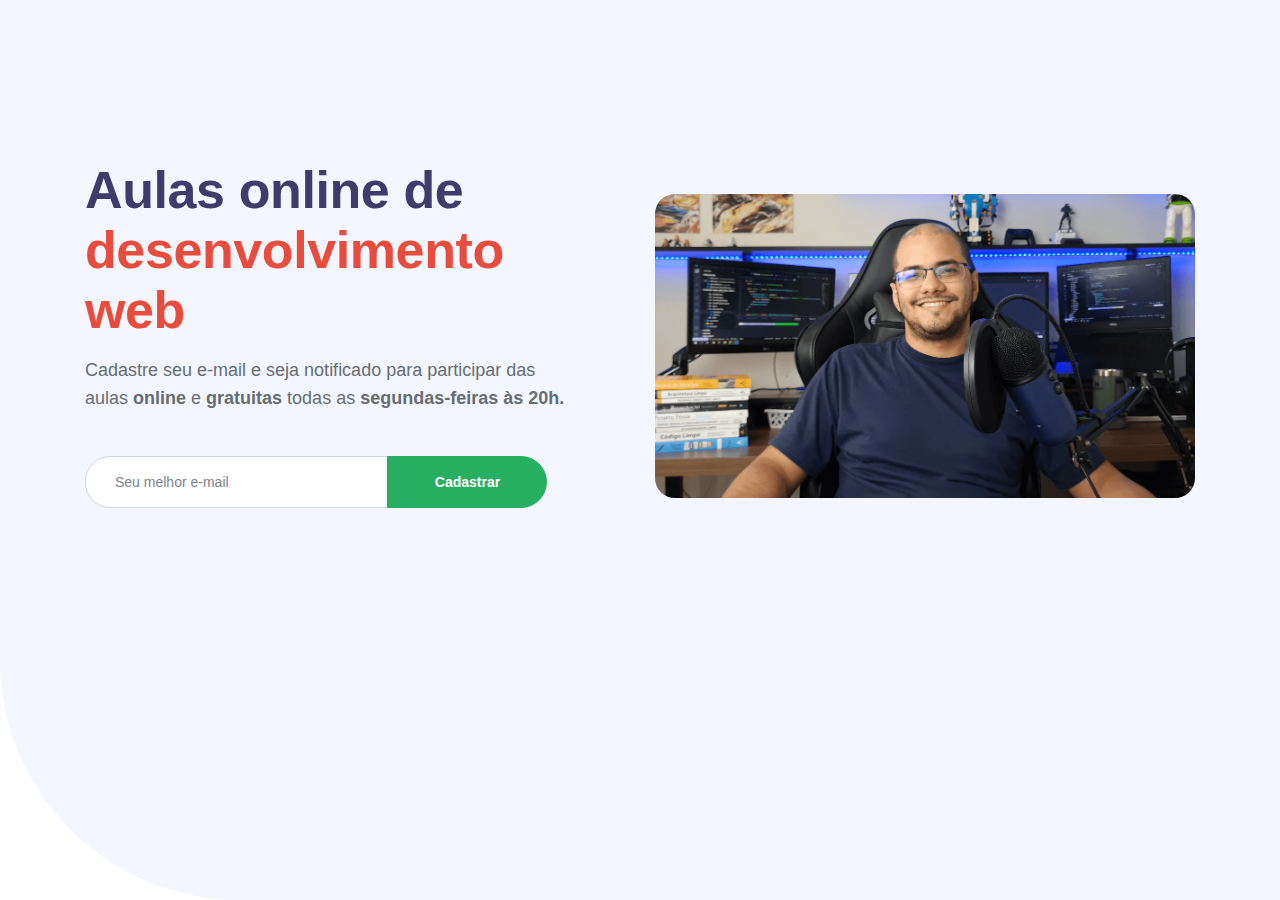
<file: index.html>
<!DOCTYPE html>
<html lang="pt-br">

<head>
    <meta http-equiv="Content-Type" content="text/html; charset=UTF-8">
    <meta name="viewport" content="width=device-width, initial-scale=1, shrink-to-fit=no">

    <!-- SEO Meta Tags -->
    <meta name="description"
        content="Typedev - Aprenda programação e desenvolvimento web. Aula toda segunda-feira às 20 horas.">
    <meta name="author" content="Rodrigo Lima">

    <!-- OG Meta Tags to improve the way the post looks when you share the page on Facebook, Twitter, LinkedIn -->
    <meta property="og:site_name" content="Typedev"> <!-- website name -->
    <meta property="og:site" content=""> <!-- website link -->
    <meta property="og:title" content="Typedev"> <!-- title shown in the actual shared post -->
    <meta property="og:description" content=""> <!-- description shown in the actual shared post -->
    <meta property="og:image" content=""> <!-- image link, make sure it's jpg -->
    <meta property="og:url" content=""> <!-- where do you want your post to link to -->
    <meta name="twitter:card" content="Typedev"> <!-- to have large image post format in Twitter -->

    <!-- Webpage Title -->
    <title>TypeDev</title>

    <!-- Styles -->
    <link href="/files/bootstrap.css" rel="stylesheet">
    <link href="/files/styles.css" rel="stylesheet">

    <!-- Favicon  -->
    <link rel="icon" href="/files/favicon.ico">

    <!-- Google Tag Manager -->
    <script>(function (w, d, s, l, i) {
            w[l] = w[l] || []; w[l].push({
                'gtm.start':
                    new Date().getTime(), event: 'gtm.js'
            }); var f = d.getElementsByTagName(s)[0],
                j = d.createElement(s), dl = l != 'dataLayer' ? '&l=' + l : ''; j.async = true; j.src =
                    'https://www.googletagmanager.com/gtm.js?id=' + i + dl; f.parentNode.insertBefore(j, f);
        })(window, document, 'script', 'dataLayer', 'GTM-P77T55B');</script>
    <!-- End Google Tag Manager -->
</head>

<body>
    <!-- Google Tag Manager (noscript) -->
    <noscript><iframe src="https://www.googletagmanager.com/ns.html?id=GTM-P77T55B" height="0" width="0"
            style="display:none;visibility:hidden"></iframe></noscript>
    <!-- End Google Tag Manager (noscript) -->
    <!-- Header -->
    <header id="header" class="header bg-gray">
        <div class="container">
            <div class="row align-items-center">
                <div class="col-xl-6">
                    <div class="text-container">
                        <h1 class="h1-large">Aulas online de <span class="red">desenvolvimento web</span></h1>
                        <p class="p-large">Cadastre seu e-mail e seja notificado para participar das aulas <b>online</b>
                            e <b>gratuitas</b> todas as <b>segundas-feiras às 20h.</b></p>

                        <!-- Sign Up Form -->
                        <form method="post" id="#signUpForm" action="https://marketing.type.dev.br/form/submit?formId=1"
                            enctype="multipart/form-data">
                            <div class="form-group">
                                <input type="email" class="form-control-input" id="semail" required="true"
                                    name="mauticform[email]">
                                <label class="label-control" for="semail">Seu melhor e-mail</label>
                            </div>
                            <input type="hidden" name="mauticform[formId]" id="mauticform_cadastroleads_id" value="1">
                            <input type="hidden" name="mauticform[return]" id="mauticform_cadastroleads_return"
                                value="">
                            <input type="hidden" name="mauticform[formName]" id="mauticform_cadastroleads_name"
                                value="cadastroleads">
                            <div class="form-group">
                                <button type="submit" class="form-control-submit-button">Cadastrar</button>
                            </div>
                        </form>
                        <!-- end of sign up form -->
                    </div> <!-- end of text-container -->
                </div> <!-- end of col -->
                <div class="col-xl-6">
                    <div>
                        <img src="/files/profile.png" alt="alternative">
                    </div> <!-- end of image-container -->
                </div> <!-- end of col -->
            </div> <!-- end of row -->
        </div> <!-- end of container -->
    </header> <!-- end of header -->
    <!-- end of header -->

    <!-- Scripts -->
    <script src="/files/jquery.min.js"></script> <!-- jQuery for Bootstrap's JavaScript plugins -->
    <script src="/files/scripts.js"></script> <!-- Custom scripts -->

</body>

</html>
</file>
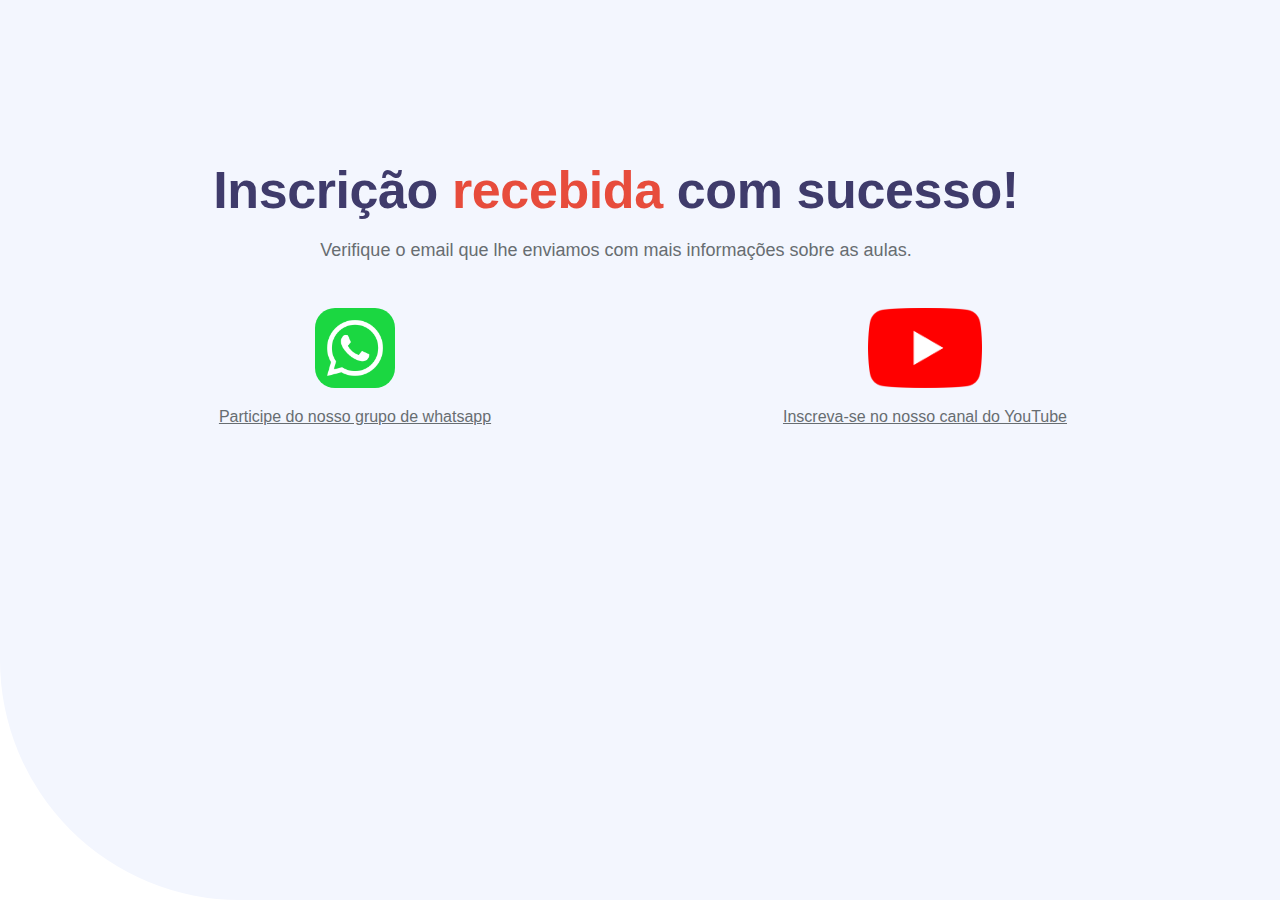
<file: confirmacao/index.html>
<!DOCTYPE html>
<html lang="pt-br">

<head>
    <meta http-equiv="Content-Type" content="text/html; charset=UTF-8">
    <meta name="viewport" content="width=device-width, initial-scale=1, shrink-to-fit=no">

    <!-- SEO Meta Tags -->
    <meta name="description"
        content="Typedev - Aprenda programação e desenvolvimento web. Aula toda segunda-feira às 20 horas.">
    <meta name="author" content="Rodrigo Lima">

    <!-- OG Meta Tags to improve the way the post looks when you share the page on Facebook, Twitter, LinkedIn -->
    <meta property="og:site_name" content="Typedev"> <!-- website name -->
    <meta property="og:site" content=""> <!-- website link -->
    <meta property="og:title" content="Typedev"> <!-- title shown in the actual shared post -->
    <meta property="og:description" content=""> <!-- description shown in the actual shared post -->
    <meta property="og:image" content=""> <!-- image link, make sure it's jpg -->
    <meta property="og:url" content=""> <!-- where do you want your post to link to -->
    <meta name="twitter:card" content="Typedev"> <!-- to have large image post format in Twitter -->

    <!-- Webpage Title -->
    <title>TypeDev</title>

    <!-- Styles -->
    <link href="/files/bootstrap.css" rel="stylesheet">
    <link href="/files/styles.css" rel="stylesheet">

    <!-- Favicon  -->
    <link rel="icon" href="/files/favicon.ico">

    <!-- Google Tag Manager -->
    <script>(function (w, d, s, l, i) {
            w[l] = w[l] || []; w[l].push({
                'gtm.start':
                    new Date().getTime(), event: 'gtm.js'
            }); var f = d.getElementsByTagName(s)[0],
                j = d.createElement(s), dl = l != 'dataLayer' ? '&l=' + l : ''; j.async = true; j.src =
                    'https://www.googletagmanager.com/gtm.js?id=' + i + dl; f.parentNode.insertBefore(j, f);
        })(window, document, 'script', 'dataLayer', 'GTM-P77T55B');</script>
    <!-- End Google Tag Manager -->
</head>

<body>
    <!-- Google Tag Manager (noscript) -->
    <noscript><iframe src="https://www.googletagmanager.com/ns.html?id=GTM-P77T55B" height="0" width="0"
            style="display:none;visibility:hidden"></iframe></noscript>
    <!-- End Google Tag Manager (noscript) -->
    <!-- Header -->
    <header id="header" class="header bg-gray">
        <div class="container">
            <div class="row align-items-center">
                <div class="col-xl-12">
                    <div class="text-container">
                        <h1 class="h1-large text-center">Inscrição <span class="red">recebida</span> com sucesso!</h1>
                        <p class="p-large text-center">Verifique o email que lhe enviamos com mais informações sobre as
                            aulas.</p>
                        <!-- end of sign up form -->
                    </div> <!-- end of text-container -->
                </div> <!-- end of col -->
                <div class="col-xl-6 text-center">
                    <a href="/whatsapp" target="_blank">
                        <div>
                            <img style="height: 80px" src="/files/whatsapp.png" alt="alternative">
                            <p class="mt-3">Participe do nosso grupo de whatsapp</p>
                        </div> <!-- end of image-container -->
                    </a>
                </div> <!-- end of col -->
                <div class="col-xl-6 text-center">
                    <a href="https://www.youtube.com/channel/UCw0JO7n5zRHz-UgYu40UBaQ" target="_blank">
                    <div>
                        <img style="height: 80px" src="/files/youtube.png" alt="alternative">
                        <p class="mt-3">Inscreva-se no nosso canal do YouTube</p>
                    </div> <!-- end of image-container -->
                    </a>
                </div> <!-- end of col -->
            </div> <!-- end of row -->
        </div> <!-- end of container -->
    </header> <!-- end of header -->
    <!-- end of header -->

    <!-- Scripts -->
    <script src="/files/jquery.min.js"></script> <!-- jQuery for Bootstrap's JavaScript plugins -->
    <script src="/files/scripts.js"></script> <!-- Custom scripts -->

</body>

</html>
</file>
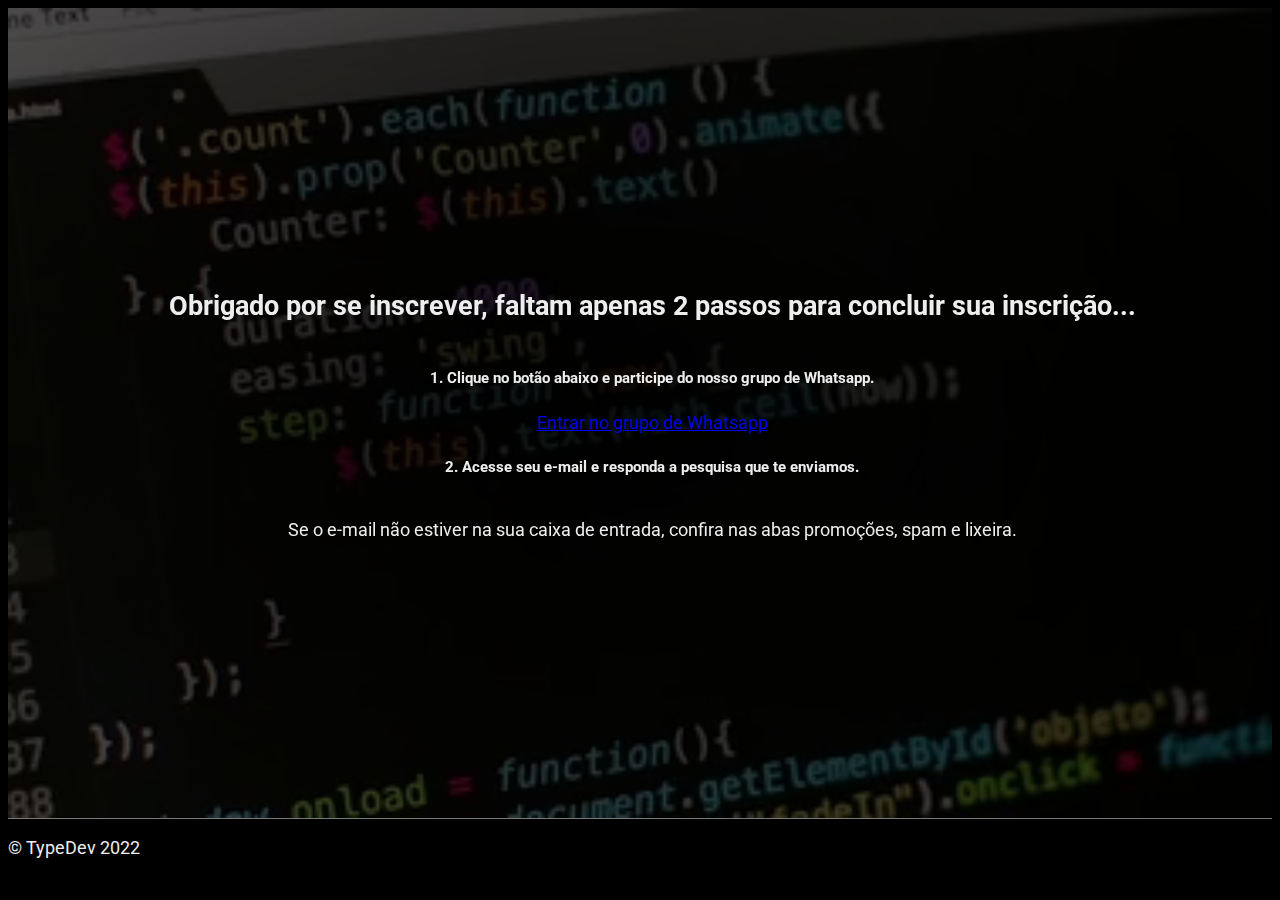
<file: evento-obrigado/index.html>
<!doctype html>
<html lang="en">
  <head>
    <meta charset="utf-8">
    <meta name="viewport" content="width=device-width, initial-scale=1">
    <title>Obrigado | Aula 01 de Dezembro às 20h</title>
    <meta name="author" content="Rodrigo Lima">
    <link rel="icon" href="/files/favicon.ico">
    <link rel="preconnect" href="https://fonts.googleapis.com">
    <link rel="preconnect" href="https://fonts.gstatic.com" crossorigin>
    <link href="https://fonts.googleapis.com/css2?family=Roboto:wght@100;300;400;500;700;900&display=swap" rel="stylesheet">
    <link href="https://cdn.jsdelivr.net/npm/bootstrap@5.2.2/dist/css/bootstrap.min.css" rel="stylesheet" integrity="sha384-Zenh87qX5JnK2Jl0vWa8Ck2rdkQ2Bzep5IDxbcnCeuOxjzrPF/et3URy9Bv1WTRi" crossorigin="anonymous">
    <link rel="stylesheet" href="/evento/style.css">
        <!-- Google Tag Manager -->
        <script>(function (w, d, s, l, i) {
              w[l] = w[l] || []; w[l].push({
                  'gtm.start':
                      new Date().getTime(), event: 'gtm.js'
              }); var f = d.getElementsByTagName(s)[0],
                  j = d.createElement(s), dl = l != 'dataLayer' ? '&l=' + l : ''; j.async = true; j.src =
                      'https://www.googletagmanager.com/gtm.js?id=' + i + dl; f.parentNode.insertBefore(j, f);
          })(window, document, 'script', 'dataLayer', 'GTM-P77T55B');</script>
        <!-- End Google Tag Manager -->
  </head>
  <body>
    <div>
      <div class="header">
        <div class="header-bg">
          <video autoplay muted loop class="header-video">
            <source src="/files/videobg.mp4" type="video/mp4">
          </video>
          <div class="header-overlay"></div>
        </div>
        <div class="header-content">
          <h2 class="text-center">Obrigado por se inscrever, faltam apenas 2 passos para concluir sua inscrição...</h2>
          <h5 class="mt-3">1. Clique no botão abaixo e participe do nosso grupo de Whatsapp.</h5>
          <a class="btn btn-success mt-2" target="_blank" href="https://r2zxylqmg6gpqc4d3hiz7rpnbu0mkhnv.lambda-url.us-east-1.on.aws/">Entrar no grupo de Whatsapp</a>
          <h5 class="mt-3 mt-5">2. Acesse seu e-mail e responda a pesquisa que te enviamos.</h5>
          <p>Se o e-mail não estiver na sua caixa de entrada, confira nas abas promoções, spam e lixeira.</p>
        </div>
      </div>
    </div>
    <footer class="py-3">
      <p class="text-center">© TypeDev 2022</p>
    </footer>
    <script src="https://cdn.jsdelivr.net/npm/bootstrap@5.2.2/dist/js/bootstrap.bundle.min.js" integrity="sha384-OERcA2EqjJCMA+/3y+gxIOqMEjwtxJY7qPCqsdltbNJuaOe923+mo//f6V8Qbsw3" crossorigin="anonymous"></script>
  </body>
</html>
</file>
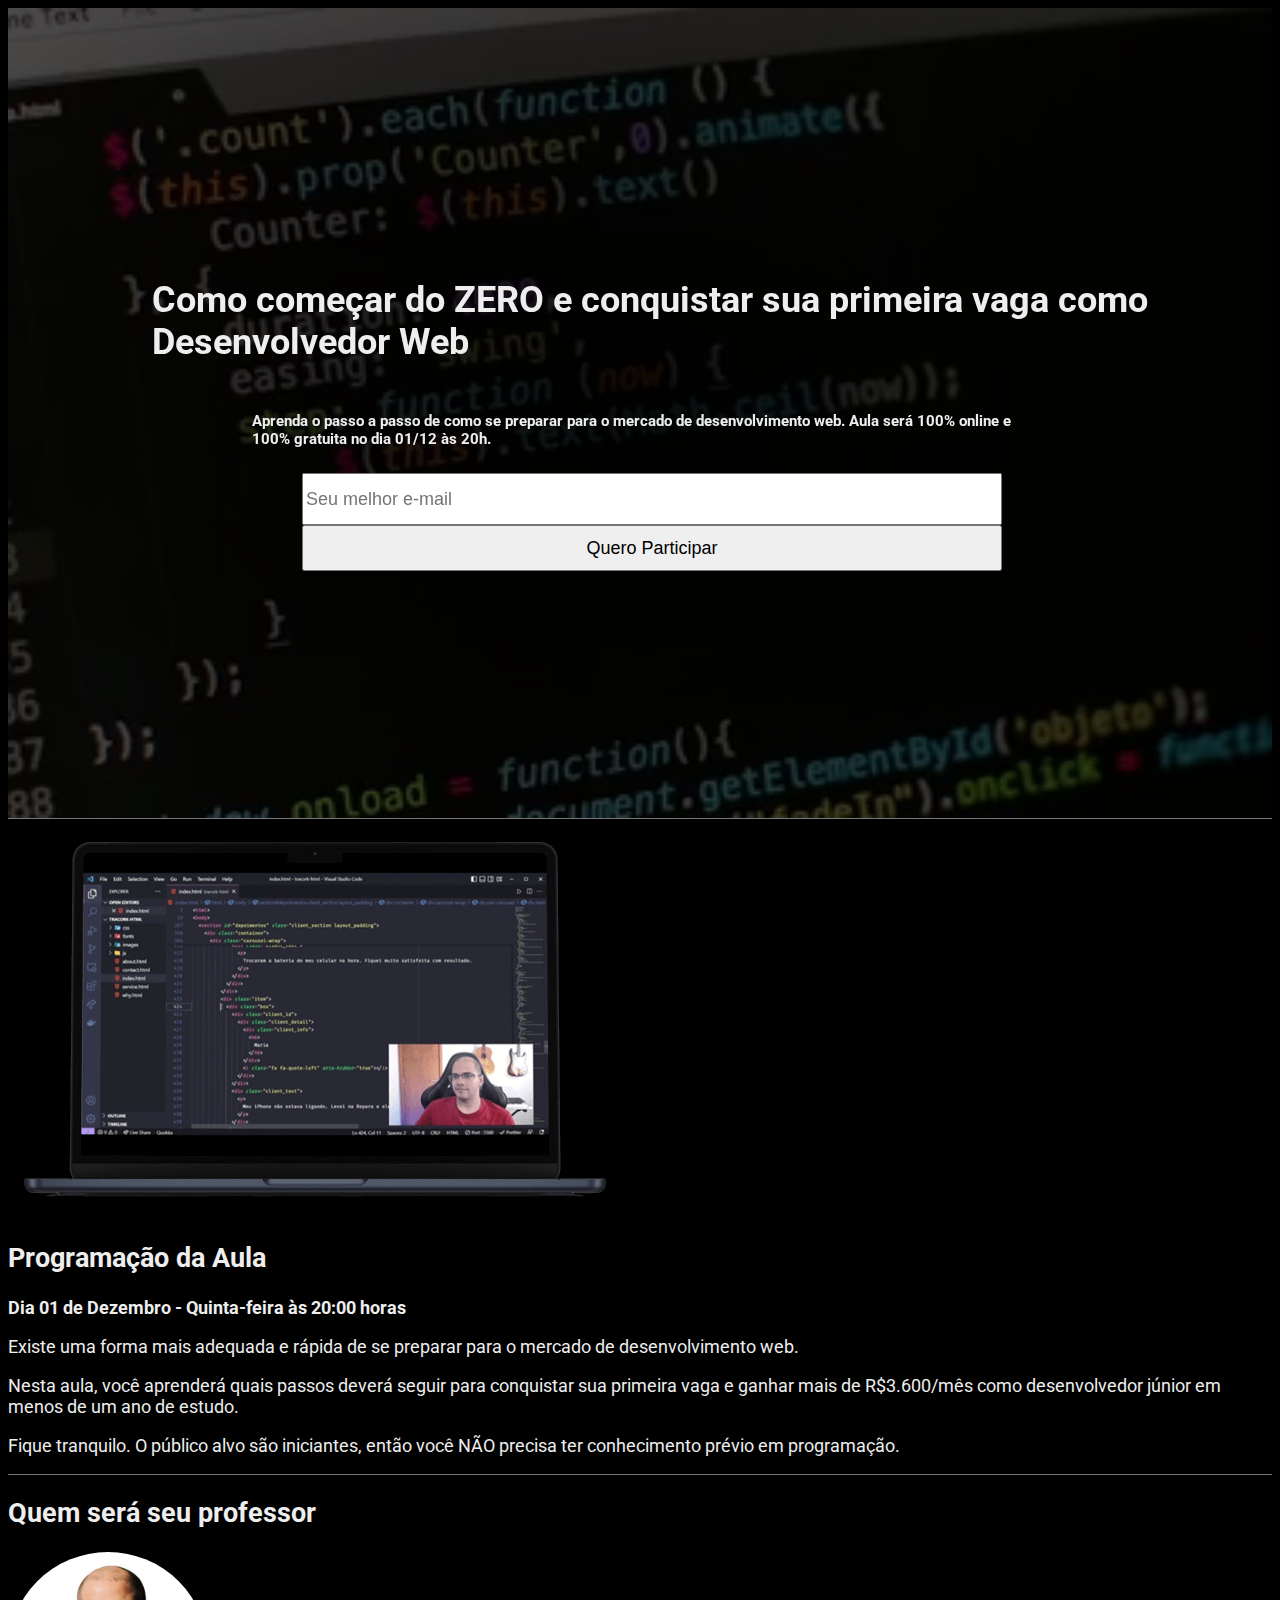
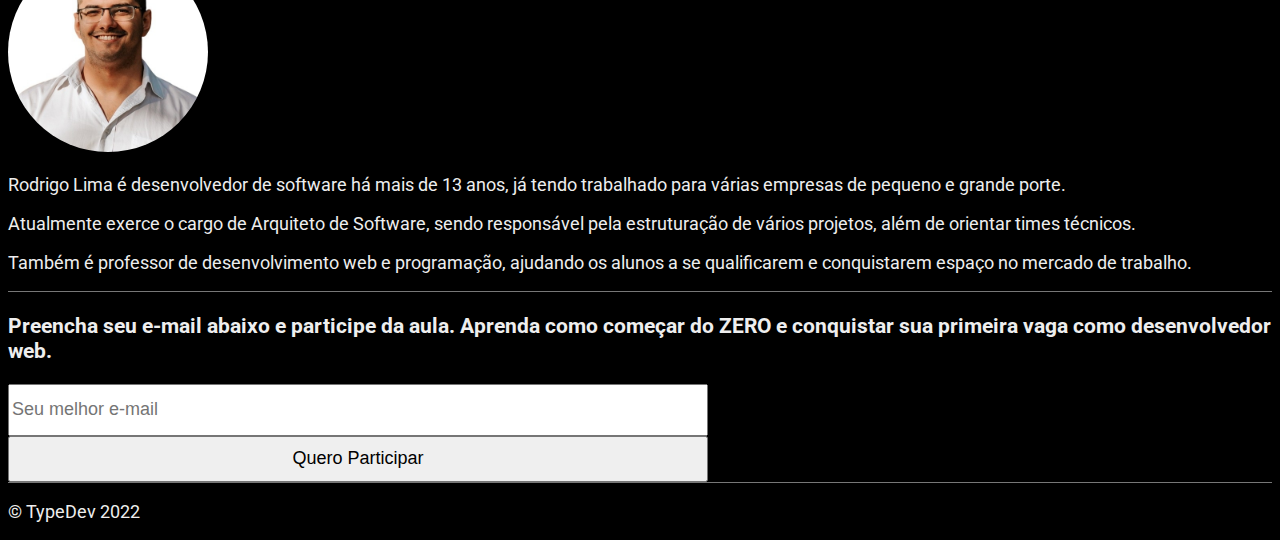
<file: evento/index.html>
<!doctype html>
<html lang="en">
  <head>
    <meta charset="utf-8">
    <meta name="viewport" content="width=device-width, initial-scale=1">
    <title>Inscrição | Aula 01 de Dezembro às 20h</title>
    <meta name="description"
      content="Como começar do ZERO e conquistar sua primeira vaga como Desenvolvedor Web. Aula 100% online e 100% gratuita no dia 01/12 às 20h.">
    <meta name="author" content="Rodrigo Lima">
    <meta property="og:site_name" content="Como começar do ZERO e conquistar sua primeira vaga como Desenvolvedor Web"> <!-- website name -->
    <meta property="og:title" content="Como começar do ZERO e conquistar sua primeira vaga como Desenvolvedor Web"> <!-- title shown in the actual shared post -->
    <meta property="og:image" content=""> <!-- image link, make sure it's jpg -->
    <meta property="og:url" content=""> <!-- where do you want your post to link to -->
    <meta name="twitter:card" content="Como começar do ZERO e conquistar sua primeira vaga como Desenvolvedor Web"> <!-- to have large image post format in Twitter -->
    <link rel="icon" href="/files/favicon.ico">
    <link rel="preconnect" href="https://fonts.googleapis.com">
    <link rel="preconnect" href="https://fonts.gstatic.com" crossorigin>
    <link href="https://fonts.googleapis.com/css2?family=Roboto:wght@100;300;400;500;700;900&display=swap" rel="stylesheet">
    <link href="https://cdn.jsdelivr.net/npm/bootstrap@5.2.2/dist/css/bootstrap.min.css" rel="stylesheet" integrity="sha384-Zenh87qX5JnK2Jl0vWa8Ck2rdkQ2Bzep5IDxbcnCeuOxjzrPF/et3URy9Bv1WTRi" crossorigin="anonymous">
    <link rel="stylesheet" href="style.css">

    <!-- Google Tag Manager -->
    <script>(function (w, d, s, l, i) {
          w[l] = w[l] || []; w[l].push({
              'gtm.start':
                  new Date().getTime(), event: 'gtm.js'
          }); var f = d.getElementsByTagName(s)[0],
              j = d.createElement(s), dl = l != 'dataLayer' ? '&l=' + l : ''; j.async = true; j.src =
                  'https://www.googletagmanager.com/gtm.js?id=' + i + dl; f.parentNode.insertBefore(j, f);
      })(window, document, 'script', 'dataLayer', 'GTM-P77T55B');</script>
    <!-- End Google Tag Manager -->
  </head>
  <body>
    <div>
      <div class="header">
        <div class="header-bg">
          <video autoplay muted loop class="header-video">
            <source src="/files/videobg.mp4" type="video/mp4">
          </video>
          <div class="header-overlay"></div>
        </div>
        <div class="header-content">
          <h1 class="text-center fs-1">Como começar do ZERO e conquistar sua primeira vaga como Desenvolvedor Web</h1>
          <h5 class="text-center mt-3">Aprenda o passo a passo de como se preparar para o mercado de desenvolvimento web. Aula será 100% online e 100% gratuita no dia 01/12 às 20h.</h5>
          <form method="post" action="https://marketing.type.dev.br/form/submit?formId=2" class="sub-form mt-4">
            <input name="mauticform[email]" type="text" placeholder="Seu melhor e-mail" class="form-control" required>
            <input type="hidden" name="mauticform[formId]" id="mauticform_ls1_id" value="2">
            <input type="hidden" name="mauticform[return]" id="mauticform_ls1_return" value="">
            <input type="hidden" name="mauticform[formName]" id="mauticform_ls1_name" value="ls1">
            <button class="btn btn-success mt-3" type="submit">Quero Participar</button>
          </form>
        </div>
      </div>
      <div class="programacao py-5">
        <div class="container">
          <div class="row">
            <div class="col-lg-6">
              <img class="mt-4" src="/files/notebook.png" alt="Notebook">
            </div>
            <div class="col-lg-6">
              <h2 class="mt-5">Programação da Aula</h2>
              <p><b>Dia 01 de Dezembro - Quinta-feira às 20:00 horas</b></p>
              <p>Existe uma forma mais adequada e rápida de se preparar para o mercado de desenvolvimento web.</p>  
              <p>Nesta aula, você aprenderá quais passos deverá seguir para conquistar sua primeira vaga e ganhar mais de R$3.600/mês como desenvolvedor júnior em menos de um ano de estudo.</p>
              <p>Fique tranquilo. O público alvo são iniciantes, então você NÃO precisa ter conhecimento prévio em programação.</p>
            </div>
          </div>
        </div>
      </div>
      <div class="sobre py-5">
        <div class="container">
          <h2>Quem será seu professor</h2>
          <div class="row">
            <div class="col-lg-1"></div>
            <div class="col-lg-3 text-center mt-5">
              <img src="/files/rodrigo-lima-white.jpg" alt="Rodrigo rodrigo-lima">
            </div>
            <div class="col-lg-6 mt-5">
              <p>Rodrigo Lima é desenvolvedor de software há mais de 13 anos, já tendo trabalhado para várias empresas de pequeno e grande porte.</p>
              <p>Atualmente exerce o cargo de Arquiteto de Software, sendo responsável pela estruturação de vários projetos, além de orientar times técnicos.</p>
              <p>Também é professor de desenvolvimento web e programação, ajudando os alunos a se qualificarem e conquistarem espaço no mercado de trabalho.</p>
            </div>
          </div>
        </div>
      </div>
      <div class="formulario py-5">
        <div class="container d-flex flex-column align-items-center justify-content-center">
          <h3 class="text-center">Preencha seu e-mail abaixo e participe da aula. Aprenda como começar do ZERO e conquistar sua primeira vaga como desenvolvedor web.</h3>
          <form method="post" action="https://marketing.type.dev.br/form/submit?formId=2" class="sub-form mt-3">
            <input name="mauticform[email]" type="text" placeholder="Seu melhor e-mail" class="form-control" required>
            <input type="hidden" name="mauticform[formId]" id="mauticform_ls1_id" value="2">
            <input type="hidden" name="mauticform[return]" id="mauticform_ls1_return" value="">
            <input type="hidden" name="mauticform[formName]" id="mauticform_ls1_name" value="ls1">
            <button class="btn btn-success mt-2" type="submit">Quero Participar</button>
          </form>
        </div>
      </div>
    </div>
    <footer class="py-3">
      <p class="text-center">© TypeDev 2022</p>
    </footer>
    <script src="https://cdn.jsdelivr.net/npm/bootstrap@5.2.2/dist/js/bootstrap.bundle.min.js" integrity="sha384-OERcA2EqjJCMA+/3y+gxIOqMEjwtxJY7qPCqsdltbNJuaOe923+mo//f6V8Qbsw3" crossorigin="anonymous"></script>
  </body>
</html>
</file>
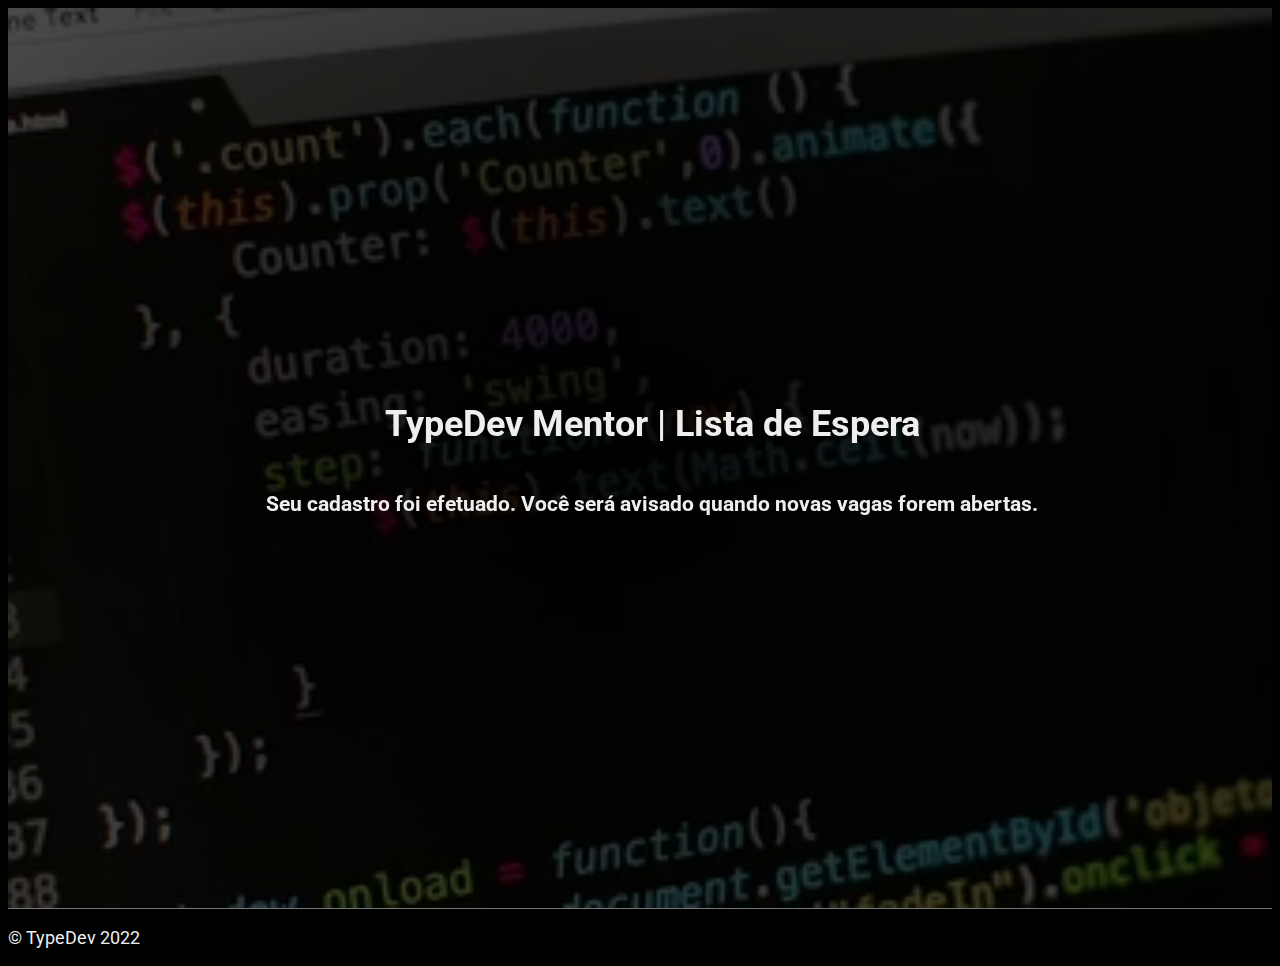
<file: lista-de-espera-confirmacao/index.html>
<!doctype html>
<html lang="en">

<head>
  <meta charset="utf-8">
  <meta name="viewport" content="width=device-width, initial-scale=1">
  <title>Matrículas Abertas | Aula 01 de Dezembro às 20h</title>
  <meta name="description"
    content="Como começar do ZERO e conquistar sua primeira vaga como Desenvolvedor Web. Aula 100% online e 100% gratuita no dia 01/12 às 20h.">
  <meta name="author" content="Rodrigo Lima">
  <meta property="og:site_name" content="Como começar do ZERO e conquistar sua primeira vaga como Desenvolvedor Web">
  <!-- website name -->
  <meta property="og:title" content="Como começar do ZERO e conquistar sua primeira vaga como Desenvolvedor Web">
  <!-- title shown in the actual shared post -->
  <meta property="og:image" content=""> <!-- image link, make sure it's jpg -->
  <meta property="og:url" content=""> <!-- where do you want your post to link to -->
  <meta name="twitter:card" content="Como começar do ZERO e conquistar sua primeira vaga como Desenvolvedor Web">
  <!-- to have large image post format in Twitter -->
  <link rel="icon" href="/files/favicon.ico">
  <link rel="preconnect" href="https://fonts.googleapis.com">
  <link rel="preconnect" href="https://fonts.gstatic.com" crossorigin>
  <link href="https://fonts.googleapis.com/css2?family=Roboto:wght@100;300;400;500;700;900&display=swap"
    rel="stylesheet">
  <link href="https://cdn.jsdelivr.net/npm/bootstrap@5.2.2/dist/css/bootstrap.min.css" rel="stylesheet"
    integrity="sha384-Zenh87qX5JnK2Jl0vWa8Ck2rdkQ2Bzep5IDxbcnCeuOxjzrPF/et3URy9Bv1WTRi" crossorigin="anonymous">
  <link rel="stylesheet" href="style.css">

  <!-- Google Tag Manager -->
  <script>(function (w, d, s, l, i) {
      w[l] = w[l] || []; w[l].push({
        'gtm.start':
          new Date().getTime(), event: 'gtm.js'
      }); var f = d.getElementsByTagName(s)[0],
        j = d.createElement(s), dl = l != 'dataLayer' ? '&l=' + l : ''; j.async = true; j.src =
          'https://www.googletagmanager.com/gtm.js?id=' + i + dl; f.parentNode.insertBefore(j, f);
    })(window, document, 'script', 'dataLayer', 'GTM-P77T55B');</script>
  <!-- End Google Tag Manager -->
</head>

<body>
  <div>
    <div class="header">
      <div class="header-bg">
        <video autoplay muted loop class="header-video">
          <source src="/files/videobg.mp4" type="video/mp4">
        </video>
        <div class="header-overlay"></div>
      </div>
      <div class="header-content">
        <h1 class="text-center fs-1">TypeDev Mentor | Lista de Espera</h1>
        <h3 class="mt-5">Seu cadastro foi efetuado. Você será avisado quando novas vagas forem abertas.</h3>
      </div>
    </div>
  </div>
  <footer class="py-3">
    <p class="text-center">© TypeDev 2022</p>
  </footer>
  <script src="https://cdn.jsdelivr.net/npm/bootstrap@5.2.2/dist/js/bootstrap.bundle.min.js"
    integrity="sha384-OERcA2EqjJCMA+/3y+gxIOqMEjwtxJY7qPCqsdltbNJuaOe923+mo//f6V8Qbsw3"
    crossorigin="anonymous"></script>
</body>

</html>
</file>
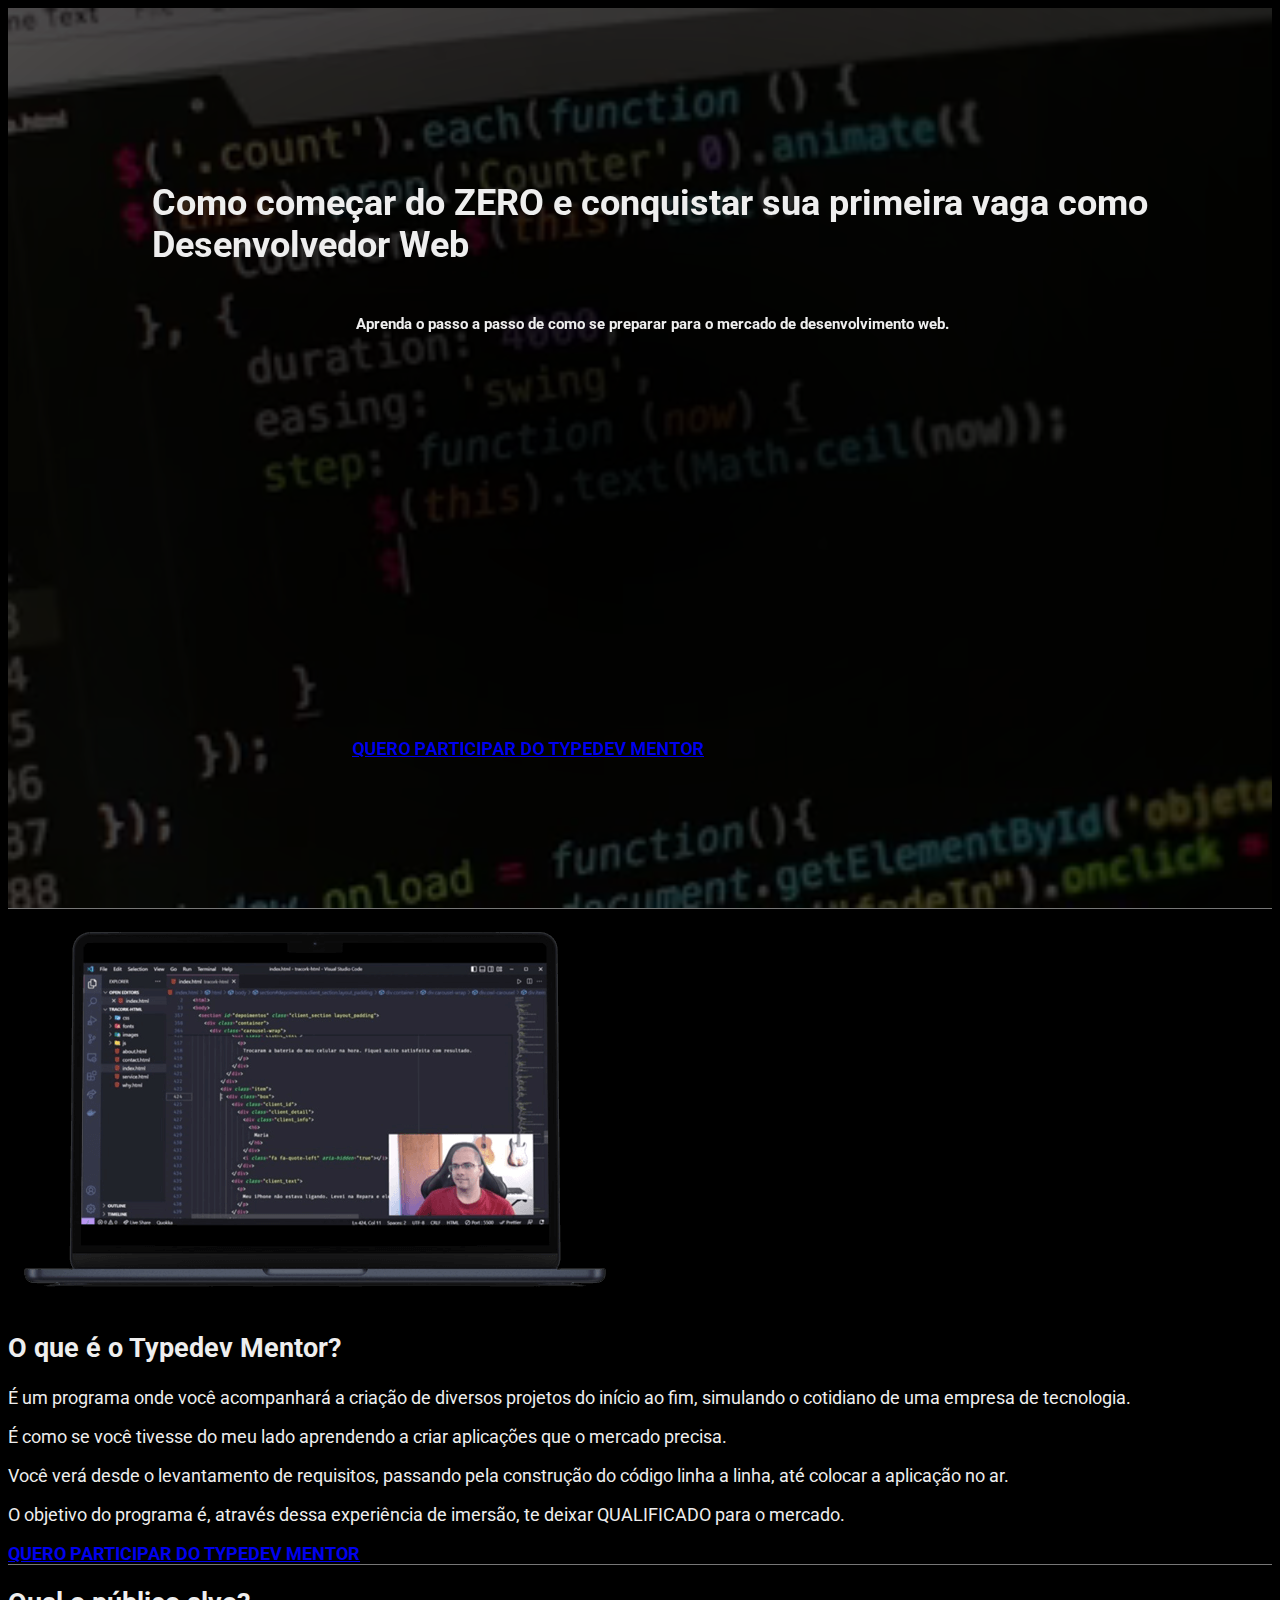
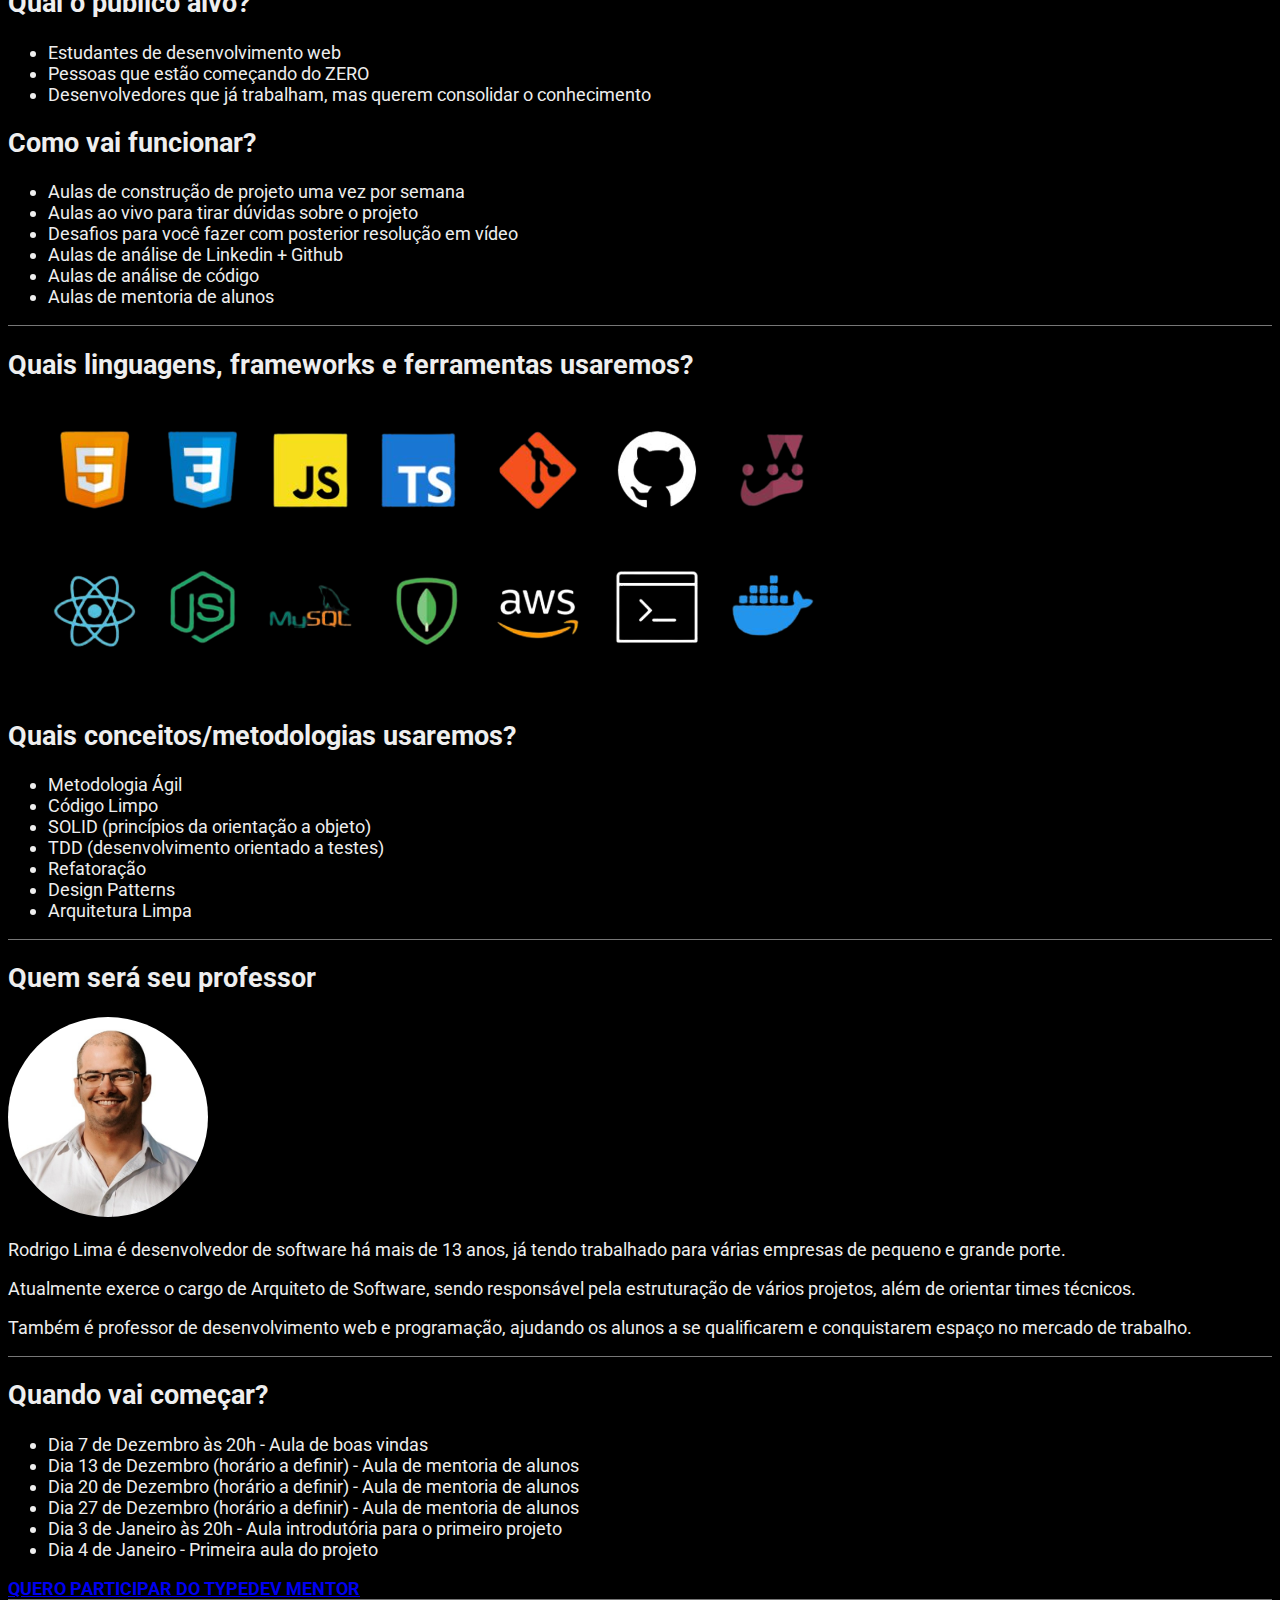
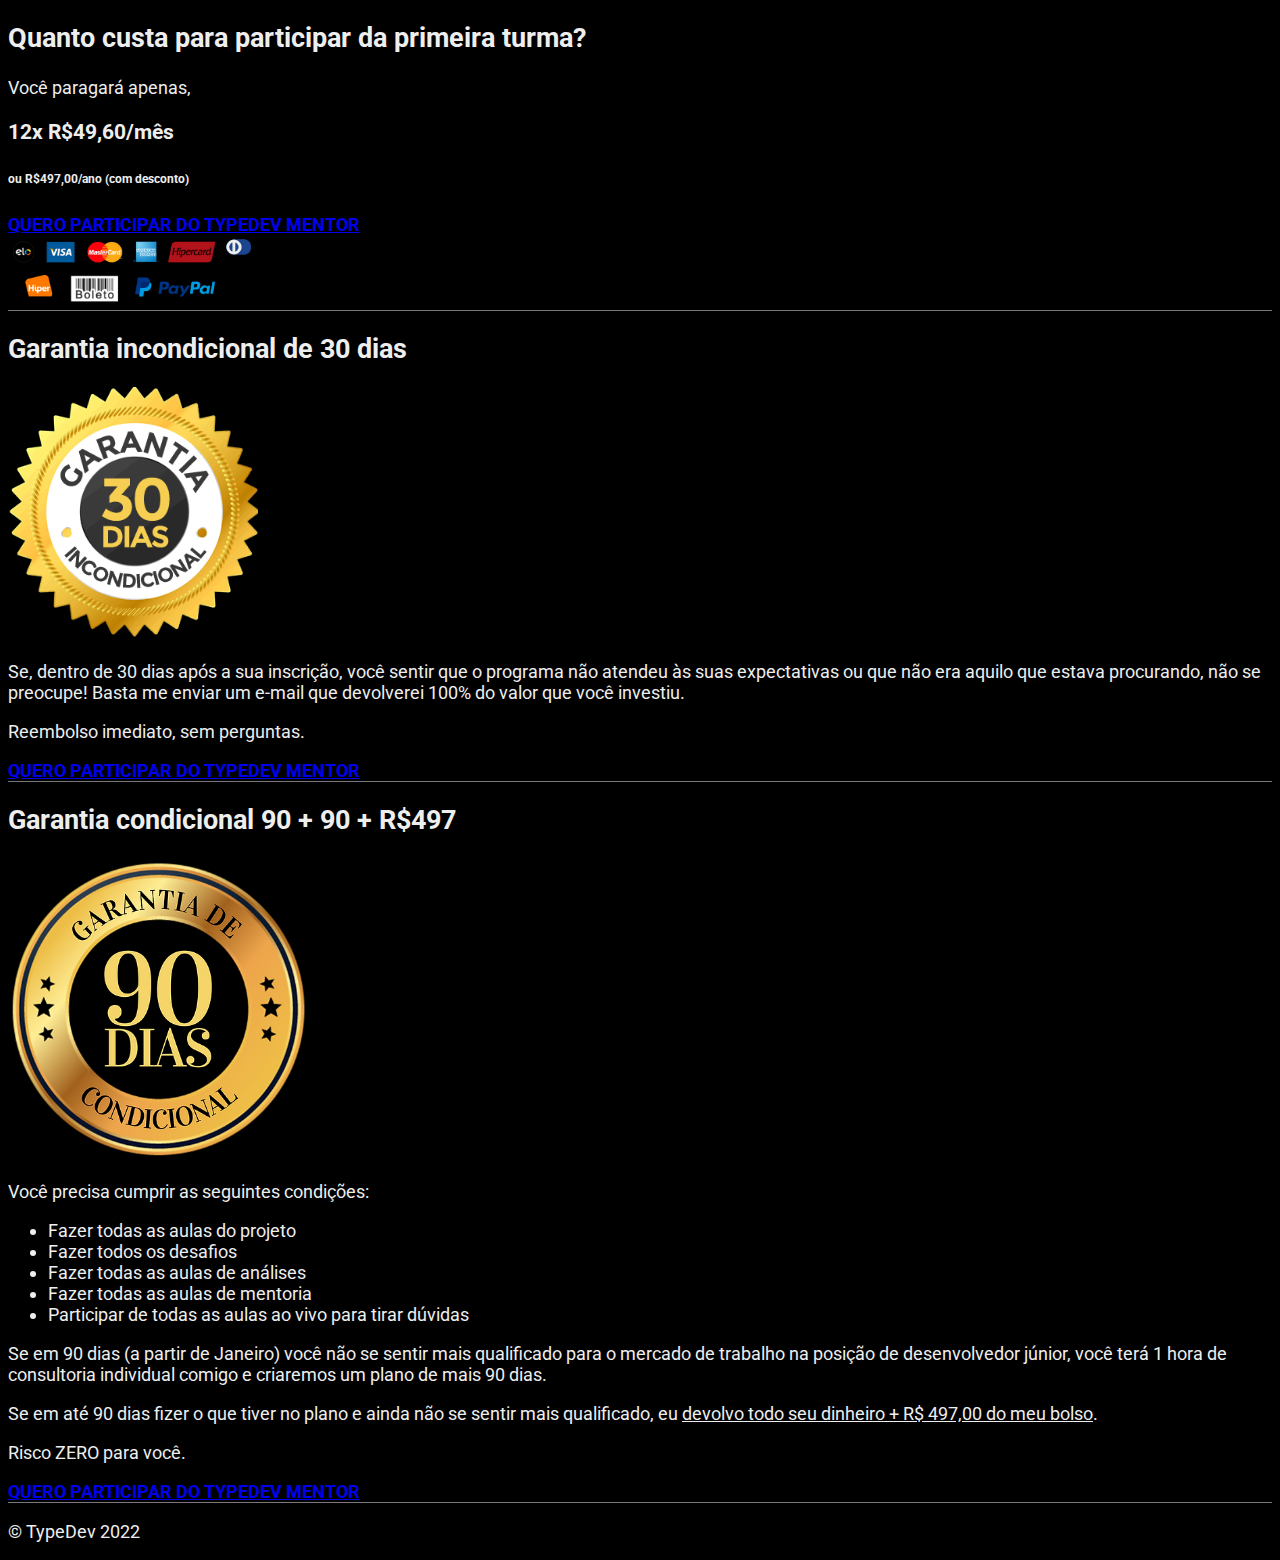
<file: matriculas-abertas/index.html>
<!doctype html>
<html lang="en">

<head>
  <meta charset="utf-8">
  <meta name="viewport" content="width=device-width, initial-scale=1">
  <title>Matrículas Abertas | Aula 01 de Dezembro às 20h</title>
  <meta name="description"
    content="Como começar do ZERO e conquistar sua primeira vaga como Desenvolvedor Web. Aula 100% online e 100% gratuita no dia 01/12 às 20h.">
  <meta name="author" content="Rodrigo Lima">
  <meta property="og:site_name" content="Como começar do ZERO e conquistar sua primeira vaga como Desenvolvedor Web">
  <!-- website name -->
  <meta property="og:title" content="Como começar do ZERO e conquistar sua primeira vaga como Desenvolvedor Web">
  <!-- title shown in the actual shared post -->
  <meta property="og:image" content=""> <!-- image link, make sure it's jpg -->
  <meta property="og:url" content=""> <!-- where do you want your post to link to -->
  <meta name="twitter:card" content="Como começar do ZERO e conquistar sua primeira vaga como Desenvolvedor Web">
  <!-- to have large image post format in Twitter -->
  <link rel="icon" href="/files/favicon.ico">
  <link rel="preconnect" href="https://fonts.googleapis.com">
  <link rel="preconnect" href="https://fonts.gstatic.com" crossorigin>
  <link href="https://fonts.googleapis.com/css2?family=Roboto:wght@100;300;400;500;700;900&display=swap"
    rel="stylesheet">
  <link href="https://cdn.jsdelivr.net/npm/bootstrap@5.2.2/dist/css/bootstrap.min.css" rel="stylesheet"
    integrity="sha384-Zenh87qX5JnK2Jl0vWa8Ck2rdkQ2Bzep5IDxbcnCeuOxjzrPF/et3URy9Bv1WTRi" crossorigin="anonymous">
  <link rel="stylesheet" href="style.css">

  <!-- Google Tag Manager -->
  <script>(function (w, d, s, l, i) {
      w[l] = w[l] || []; w[l].push({
        'gtm.start':
          new Date().getTime(), event: 'gtm.js'
      }); var f = d.getElementsByTagName(s)[0],
        j = d.createElement(s), dl = l != 'dataLayer' ? '&l=' + l : ''; j.async = true; j.src =
          'https://www.googletagmanager.com/gtm.js?id=' + i + dl; f.parentNode.insertBefore(j, f);
    })(window, document, 'script', 'dataLayer', 'GTM-P77T55B');</script>
  <!-- End Google Tag Manager -->
</head>

<body>
  <div>
    <div class="header">
      <div class="header-bg">
        <video autoplay muted loop class="header-video">
          <source src="/files/videobg.mp4" type="video/mp4">
        </video>
        <div class="header-overlay"></div>
      </div>
      <div class="header-content">
        <h1 class="text-center fs-1">Como começar do ZERO e conquistar sua primeira vaga como Desenvolvedor Web</h1>
        <h5 class="text-center mt-3">Aprenda o passo a passo de como se preparar para o mercado de desenvolvimento web.
        </h5>
        <iframe class="youtube-video mt-3" src="https://www.youtube.com/embed/3IaovqnPD7k"
          title="YouTube video player" frameborder="0"
          allow="accelerometer; autoplay; clipboard-write; encrypted-media; gyroscope; picture-in-picture"
          allowfullscreen></iframe>
        <a class="btn-buy btn btn-lg btn-success mt-3" type="submit" href="https://pay.hotmart.com/V76996353X">QUERO
          PARTICIPAR DO TYPEDEV MENTOR</a>
      </div>
    </div>
    <div class="programacao py-5">
      <div class="container">
        <div class="row">
          <div class="col-lg-6">
            <img class="mt-4" src="/files/notebook.png" alt="Notebook">
          </div>
          <div class="col-lg-6">
            <h2 class="mt-5">O que é o Typedev Mentor?</h2>
            <p>É um programa onde você acompanhará a criação de diversos projetos do início ao fim, simulando o
              cotidiano de uma empresa de tecnologia.</p>

            <p>É como se você tivesse do meu lado aprendendo a criar aplicações que o mercado precisa.</p>

            <p>Você verá desde o levantamento de requisitos, passando pela construção do código linha a linha, até
              colocar a aplicação no ar.</p>

            <p>O objetivo do programa é, através dessa experiência de imersão, te deixar QUALIFICADO para o mercado.</p>

            <a class="btn-buy btn btn-lg btn-success mt-2" type="submit" href="https://pay.hotmart.com/V76996353X">QUERO
              PARTICIPAR DO TYPEDEV MENTOR</a>
          </div>
        </div>
      </div>
    </div>
    <div class="programacao py-5">
      <div class="container">
        <div class="row">
          <div class="col-lg-6">
            <h2 class="mt-5">Qual o público alvo?</h2>
            <ul>
              <li>Estudantes de desenvolvimento web</li>
              <li>Pessoas que estão começando do ZERO</li>
              <li>Desenvolvedores que já trabalham, mas querem consolidar o conhecimento</li>
            </ul>
          </div>
          <div class="col-lg-6">
            <h2 class="mt-5">Como vai funcionar?</h2>
            <ul>
              <li>Aulas de construção de projeto uma vez por semana</li>
              <li>Aulas ao vivo para tirar dúvidas sobre o projeto</li>
              <li>Desafios para você fazer com posterior resolução em vídeo</li>
              <li>Aulas de análise de Linkedin + Github</li>
              <li>Aulas de análise de código</li>
              <li>Aulas de mentoria de alunos</li>
            </ul>
          </div>
        </div>
      </div>
    </div>
    <div class="programacao py-5">
      <div class="container">
        <div class="row">

          <div class="col-lg-6">
            <h2 class="mt-5">Quais linguagens, frameworks e ferramentas usaremos?</h2>
            <img src="/files/stack.png" alt="">
          </div>
          <div class="col-lg-6">
            <h2 class="mt-5">Quais conceitos/metodologias usaremos?</h2>
            <ul>
              <li>Metodologia Ágil</li>
              <li>Código Limpo</li>
              <li>SOLID (princípios da orientação a objeto)</li>
              <li>TDD (desenvolvimento orientado a testes)</li>
              <li>Refatoração</li>
              <li>Design Patterns</li>
              <li>Arquitetura Limpa</li>
            </ul>
          </div>
        </div>
      </div>
    </div>
    <div class="sobre py-5">
      <div class="container">
        <h2>Quem será seu professor</h2>
        <div class="row">
          <div class="col-lg-1"></div>
          <div class="col-lg-3 text-center mt-5">
            <img src="/files/rodrigo-lima-white.jpg" alt="Rodrigo rodrigo-lima">
          </div>
          <div class="col-lg-6 mt-5">
            <p>Rodrigo Lima é desenvolvedor de software há mais de 13 anos, já tendo trabalhado para várias empresas de
              pequeno e grande porte.</p>
            <p>Atualmente exerce o cargo de Arquiteto de Software, sendo responsável pela estruturação de vários
              projetos, além de orientar times técnicos.</p>
            <p>Também é professor de desenvolvimento web e programação, ajudando os alunos a se qualificarem e
              conquistarem espaço no mercado de trabalho.</p>
          </div>
        </div>
      </div>
    </div>
    <div class="programacao py-5">
      <div class="container">
        <div class="row">

          <div class="col-lg-12">
            <h2 class="mt-5">Quando vai começar?</h2>
            <ul>
              <li>Dia 7 de Dezembro às 20h - Aula de boas vindas</li>
              <li>Dia 13 de Dezembro (horário a definir) - Aula de mentoria de alunos</li>
              <li>Dia 20 de Dezembro (horário a definir) - Aula de mentoria de alunos</li>
              <li>Dia 27 de Dezembro (horário a definir) - Aula de mentoria de alunos</li>
              <li>Dia 3 de Janeiro às 20h - Aula introdutória para o primeiro projeto</li>
              <li>Dia 4 de Janeiro - Primeira aula do projeto</li>
            </ul>
            <div class="text-center">
              <a class="btn-buy btn btn-lg btn-success mt-5" type="submit" href="https://pay.hotmart.com/V76996353X">QUERO
                PARTICIPAR DO TYPEDEV MENTOR</a>
            </div>
          </div>
        </div>
      </div>
    </div>
    <div class="programacao py-5">
      <div class="container">
        <div class="row">
          <div class="col-lg-12 text-center">
            <h2 class="mt-5">Quanto custa para participar da primeira turma?</h2>
            <p class="mt-5">Você paragará apenas,</p>
            <h3 class="fs-1">12x R$49,60/mês</h3>
            <h6>ou R$497,00/ano (com desconto)</h6>
            <a class="btn-buy btn btn-lg btn-success mt-5" type="submit" href="https://pay.hotmart.com/V76996353X">QUERO
              PARTICIPAR DO TYPEDEV MENTOR</a>
            <div class="mt-3"><img width="250px" src="/files/bandeiras-hotmart.png" alt="meios de pagamento"></div>
          </div>
        </div>
      </div>
    </div>
    <div class="programacao py-5">
      <div class="container">
        <div class="row">
          <div class="col-lg-12 text-center">
            <h2>Garantia incondicional de 30 dias</h2>
            <img class="mt-3" style="max-width: 250px;" src="/files/30dias.png" alt="garantia 30 dias">
            <p class="mt-3">Se, dentro de 30 dias após a sua inscrição, você sentir que o programa não atendeu às suas expectativas ou que não era aquilo que estava procurando, não se preocupe! Basta me enviar um e-mail que devolverei 100% do valor que você investiu.</p>
            <p>Reembolso imediato, sem perguntas.</p>
            <a class="btn-buy btn btn-lg btn-success mt-3" type="submit" href="https://pay.hotmart.com/V76996353X">QUERO
              PARTICIPAR DO TYPEDEV MENTOR</a>
          </div>
        </div>
      </div>
    </div>
    <div class="programacao py-5">
      <div class="container">
        <div class="row">
          <div class="col-lg-12">
            <h2>Garantia condicional 90 + 90 + R$497</h2>
            <div class="text-center"><img src="/files/90d.webp" style="max-width: 300px;" alt="Garantia 90+90"></div>
            <p>Você precisa cumprir as seguintes condições:</p>
            <ul>
              <li>Fazer todas as aulas do projeto</li>
              <li>Fazer todos os desafios</li>
              <li>Fazer todas as aulas de análises</li>
              <li>Fazer todas as aulas de mentoria</li>
              <li>Participar de todas as aulas ao vivo para tirar dúvidas</li>
            </ul>
            <p>Se em 90 dias (a partir de Janeiro) você não se sentir mais qualificado para o mercado de trabalho na posição de desenvolvedor júnior, você terá 1 hora de consultoria individual comigo e criaremos um plano de mais 90 dias.</p>
            <p>Se em até 90 dias fizer o que tiver no plano e ainda não se sentir mais qualificado, eu <u>devolvo todo seu dinheiro + R$ 497,00 do meu bolso</u>.</p>
            <p>Risco ZERO para você.</p>
            <div class="text-center"><a class="btn-buy btn btn-lg btn-success mt-3" type="submit" href="https://pay.hotmart.com/V76996353X">QUERO
              PARTICIPAR DO TYPEDEV MENTOR</a></div>
          </div>
        </div>
      </div>
    </div>
  </div>
  <footer class="py-3">
    <p class="text-center">© TypeDev 2022</p>
  </footer>
  <script src="https://cdn.jsdelivr.net/npm/bootstrap@5.2.2/dist/js/bootstrap.bundle.min.js"
    integrity="sha384-OERcA2EqjJCMA+/3y+gxIOqMEjwtxJY7qPCqsdltbNJuaOe923+mo//f6V8Qbsw3"
    crossorigin="anonymous"></script>
</body>

</html>
</file>
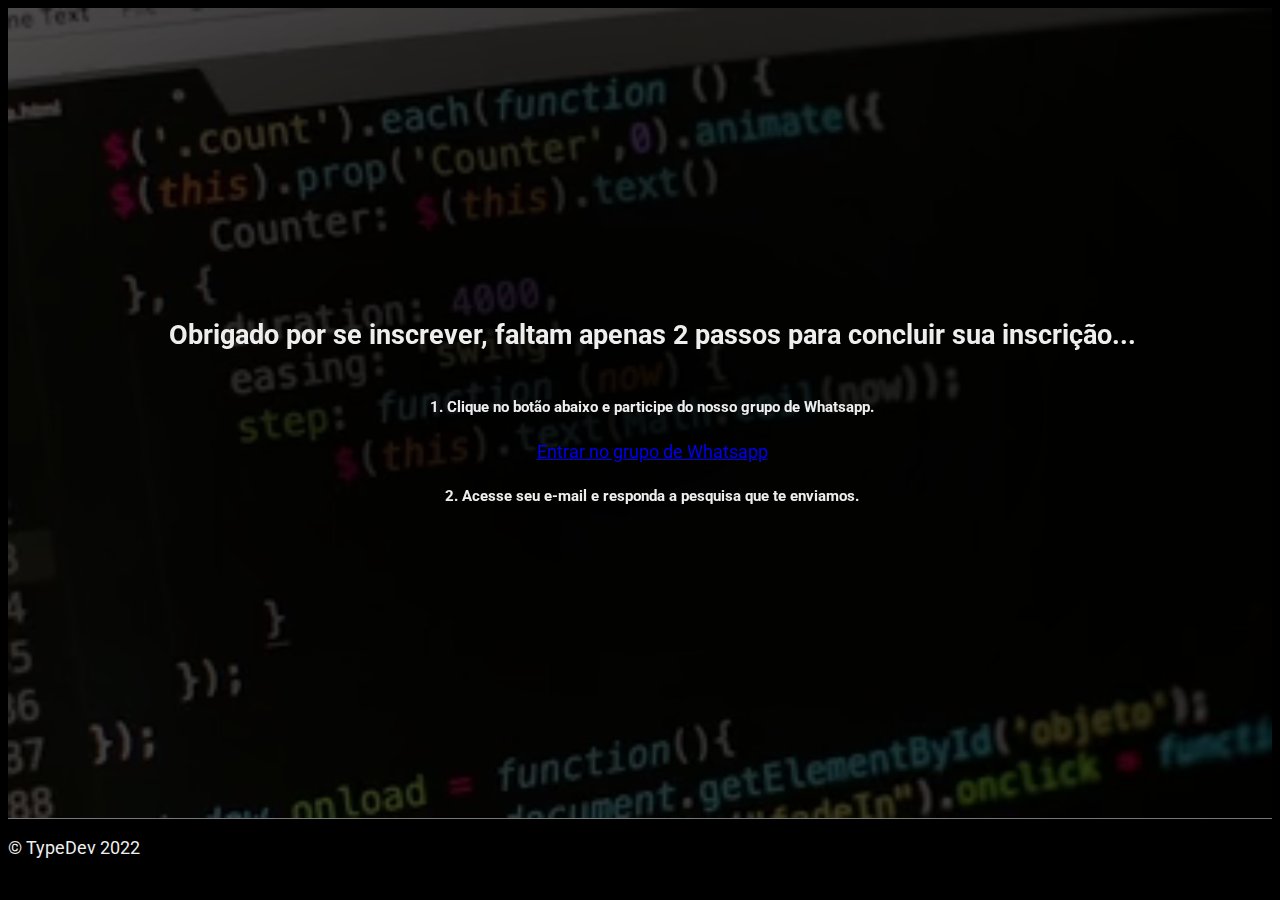
<file: evento/obrigado/index.html>
<!doctype html>
<html lang="en">
  <head>
    <meta charset="utf-8">
    <meta name="viewport" content="width=device-width, initial-scale=1">
    <title>Obrigado | Aula 01 de Dezembro às 20h</title>
    <meta name="author" content="Rodrigo Lima">
    <link rel="icon" href="/files/favicon.ico">
    <link rel="preconnect" href="https://fonts.googleapis.com">
    <link rel="preconnect" href="https://fonts.gstatic.com" crossorigin>
    <link href="https://fonts.googleapis.com/css2?family=Roboto:wght@100;300;400;500;700;900&display=swap" rel="stylesheet">
    <link href="https://cdn.jsdelivr.net/npm/bootstrap@5.2.2/dist/css/bootstrap.min.css" rel="stylesheet" integrity="sha384-Zenh87qX5JnK2Jl0vWa8Ck2rdkQ2Bzep5IDxbcnCeuOxjzrPF/et3URy9Bv1WTRi" crossorigin="anonymous">
    <link rel="stylesheet" href="/evento/style.css">
        <!-- Google Tag Manager -->
        <script>(function (w, d, s, l, i) {
              w[l] = w[l] || []; w[l].push({
                  'gtm.start':
                      new Date().getTime(), event: 'gtm.js'
              }); var f = d.getElementsByTagName(s)[0],
                  j = d.createElement(s), dl = l != 'dataLayer' ? '&l=' + l : ''; j.async = true; j.src =
                      'https://www.googletagmanager.com/gtm.js?id=' + i + dl; f.parentNode.insertBefore(j, f);
          })(window, document, 'script', 'dataLayer', 'GTM-P77T55B');</script>
        <!-- End Google Tag Manager -->
  </head>
  <body>
    <div>
      <div class="header">
        <div class="header-bg">
          <video autoplay muted loop class="header-video">
            <source src="/files/videobg.mp4" type="video/mp4">
          </video>
          <div class="header-overlay"></div>
        </div>
        <div class="header-content">
          <h2 class="text-center">Obrigado por se inscrever, faltam apenas 2 passos para concluir sua inscrição...</h2>
          <h5 class="mt-3">1. Clique no botão abaixo e participe do nosso grupo de Whatsapp.</h5>
          <a class="btn btn-success mt-2" target="_blank" href="https://r2zxylqmg6gpqc4d3hiz7rpnbu0mkhnv.lambda-url.us-east-1.on.aws/">Entrar no grupo de Whatsapp</a>
          <h5 class="mt-3 mt-5">2. Acesse seu e-mail e responda a pesquisa que te enviamos.</h5>
        </div>
      </div>
    </div>
    <footer class="py-3">
      <p class="text-center">© TypeDev 2022</p>
    </footer>
    <script src="https://cdn.jsdelivr.net/npm/bootstrap@5.2.2/dist/js/bootstrap.bundle.min.js" integrity="sha384-OERcA2EqjJCMA+/3y+gxIOqMEjwtxJY7qPCqsdltbNJuaOe923+mo//f6V8Qbsw3" crossorigin="anonymous"></script>
  </body>
</html>
</file>
<file: files/styles.css>
/*****************************************
Colors:
- Backgrounds - light gray #f3f6fe
- Backgrounds, icons - blue #574fba
- Buttons - yellow #27ae60
- Icons - red #e74c3c
- Headings text - navy blue #3f3b6b
- Body text - dark gray #676d71
******************************************/


/**************************/
/*     General Styles     */
/**************************/
body,
html {
    width: 100%;
	height: 100%;
}

body, p {
	color: #676d71; 
	font: 400 1rem/1.625rem "Open Sans", sans-serif;
}

h1 {
	color: #3f3b6b;
	font-weight: 700;
	font-size: 2.5rem;
	line-height: 3.125rem;
	letter-spacing: -0.4px;
}

h2 {
	color: #3f3b6b;
	font-weight: 700;
	font-size: 2.125rem;
	line-height: 2.625rem;
	letter-spacing: -0.2px;
}

h3 {
	color: #3f3b6b;
	font-weight: 700;
	font-size: 1.75rem;
	line-height: 2.25rem;
	letter-spacing: -0.2px;
}

h4 {
	color: #3f3b6b;
	font-weight: 700;
	font-size: 1.5rem;
	line-height: 2rem;
	letter-spacing: -0.2px;
}

h5 {
	color: #3f3b6b;
	font-weight: 700;
	font-size: 1.25rem;
	line-height: 1.625rem;
}

h6 {
	color: #3f3b6b;
	font-weight: 700;
	font-size: 1rem;
	line-height: 1.375rem;
}

.p-large {
	font-size: 1.125rem;
	line-height: 1.75rem;
}

.p-small {
	font-size: 0.875rem;
	line-height: 1.5rem;
}

.testimonial-text {
	font-style: italic;
}

.testimonial-author {
	font-weight: 700;
	font-size: 1rem;
	line-height: 1.5rem;
}

.li-space-lg li {
	margin-bottom: 0.5rem;
}

a {
	color: #676d71;
	text-decoration: underline;
}

a:hover {
	color: #676d71;
	text-decoration: underline;
}

.no-line {
	text-decoration: none;
}

.no-line:hover {
	text-decoration: none;
}

.red {
	color: #e74c3c;
}

.bg-gray {
	background-color: #f3f6fe;
}

.btn-solid-reg {
	display: inline-block;
	padding: 1.375rem 2.25rem 1.375rem 2.25rem;
	border: 1px solid #27ae60;
	border-radius: 32px;
	background-color: #27ae60;
	color: #fff;
	font-weight: 600;
	font-size: 0.875rem;
	line-height: 0;
	text-decoration: none;
	transition: all 0.2s;
}

.btn-solid-reg:hover {
	border: 1px solid #3f3b6b;
	background-color: transparent;
	color: #3f3b6b; /* needs to stay here because of the color property of a tag */
	text-decoration: none;
}

.btn-solid-lg {
	display: inline-block;
	padding: 1.625rem 2.75rem 1.625rem 2.75rem;
	border: 1px solid #27ae60;
	border-radius: 32px;
	background-color: #27ae60;
	color: #fff;
	font-weight: 600;
	font-size: 0.875rem;
	line-height: 0;
	text-decoration: none;
	transition: all 0.2s;
}

.btn-solid-lg:hover {
	border: 1px solid #3f3b6b;
	background-color: transparent;
	color: #3f3b6b; /* needs to stay here because of the color property of a tag */
	text-decoration: none;
}

.btn-outline-reg {
	display: inline-block;
	padding: 1.375rem 2.25rem 1.375rem 2.25rem;
	border: 1px solid #3f3b6b;
	border-radius: 32px;
	background-color: transparent;
	color: #3f3b6b;
	font-weight: 600;
	font-size: 0.875rem;
	line-height: 0;
	text-decoration: none;
	transition: all 0.2s;
}

.btn-outline-reg:hover {
	background-color: #3f3b6b;
	color: #ffffff;
	text-decoration: none;
}

.btn-outline-lg {
	display: inline-block;
	padding: 1.625rem 2.75rem 1.625rem 2.75rem;
	border: 1px solid #3f3b6b;
	border-radius: 32px;
	background-color: transparent;
	color: #3f3b6b;
	font-weight: 600;
	font-size: 0.875rem;
	line-height: 0;
	text-decoration: none;
	transition: all 0.2s;
}

.btn-outline-lg:hover {
	background-color: #3f3b6b;
	color: #ffffff;
	text-decoration: none;
}

.btn-outline-sm {
	display: inline-block;
	padding: 1rem 1.5rem 1rem 1.5rem;
	border: 1px solid #3f3b6b;
	border-radius: 32px;
	background-color: transparent;
	color: #3f3b6b;
	font-weight: 600;
	font-size: 0.875rem;
	line-height: 0;
	text-decoration: none;
	transition: all 0.2s;
}

.btn-outline-sm:hover {
	background-color: #3f3b6b;
	color: #ffffff;
	text-decoration: none;
}

.form-group {
	position: relative;
	margin-bottom: 1.25rem;
}

.label-control {
	position: absolute;
	top: 0.875rem;
	left: 1.875rem;
	color: #7d838a;
	opacity: 1;
	font-size: 0.875rem;
	line-height: 1.5rem;
	cursor: text;
	transition: all 0.2s ease;
}

.form-control-input:focus + .label-control,
.form-control-input.notEmpty + .label-control,
.form-control-textarea:focus + .label-control,
.form-control-textarea.notEmpty + .label-control {
	top: 0.125rem;
	color: #676d71;
	opacity: 1;
	font-size: 0.75rem;
	font-weight: 700;
}

.form-control-input,
.form-control-select {
	display: block; /* needed for proper display of the label in Firefox, IE, Edge */
	width: 100%;
	padding-top: 1.125rem;
	padding-bottom: 0.125rem;
	padding-left: 1.8125rem;
	border: 1px solid #d0d5e2;
	border-radius: 25px;
	background-color: #ffffff;
	color: #676d71;
	font-size: 0.875rem;
	line-height: 1.875rem;
	transition: all 0.2s;
	-webkit-appearance: none; /* removes inner shadow on form inputs on ios safari */
}

.form-control-select {
	padding-top: 0.5rem;
	padding-bottom: 0.5rem;
	height: 3.25rem;
	color: #7d838a;
}

select {
    /* you should keep these first rules in place to maintain cross-browser behavior */
    -webkit-appearance: none;
	-moz-appearance: none;
	-ms-appearance: none;
    -o-appearance: none;
    appearance: none;
    background-image: url('../images/down-arrow.png');
    background-position: 96% 50%;
    background-repeat: no-repeat;
    outline: none;
}

.form-control-textarea {
	display: block; /* used to eliminate a bottom gap difference between Chrome and IE/FF */
	width: 100%;
	height: 14rem; /* used instead of html rows to normalize height between Chrome and IE/FF */
	padding-top: 1.5rem;
	padding-left: 1.3125rem;
	border: 1px solid #d0d5e2;
	border-radius: 4px;
	background-color: #ffffff;
	color: #676d71;
	font-size: 0.875rem;
	line-height: 1.5rem;
	transition: all 0.2s;
}

.form-control-input:focus,
.form-control-select:focus,
.form-control-textarea:focus {
	border: 1px solid #a1a1a1;
	outline: none; /* Removes blue border on focus */
}

.form-control-input:hover,
.form-control-select:hover,
.form-control-textarea:hover {
	border: 1px solid #a1a1a1;
}

.checkbox {
	font-size: 0.75rem;
	line-height: 1.25rem;
}

input[type='checkbox'] {
	vertical-align: -10%;
	margin-right: 0.5rem;
}

.form-control-submit-button {
	display: inline-block;
	width: 100%;
	height: 3.25rem;
	border: 1px solid #27ae60;
	border-radius: 32px;
	background-color: #27ae60;
	color: #fff;
	font-weight: 600;
	font-size: 0.875rem;
	line-height: 0;
	cursor: pointer;
	transition: all 0.2s;
}

.form-control-submit-button:hover {
	border: 1px solid #3f3b6b;
	background-color: transparent;
	color: #3f3b6b;
}

/* Fade-move Animation For Details Lightbox - Magnific Popup */
/* at start */
.my-mfp-slide-bottom .zoom-anim-dialog {
	opacity: 0;
	transition: all 0.2s ease-out;
	-webkit-transform: translateY(-1.25rem) perspective(37.5rem) rotateX(10deg);
	-ms-transform: translateY(-1.25rem) perspective(37.5rem) rotateX(10deg);
	transform: translateY(-1.25rem) perspective(37.5rem) rotateX(10deg);
}

/* animate in */
.my-mfp-slide-bottom.mfp-ready .zoom-anim-dialog {
	opacity: 1;
	-webkit-transform: translateY(0) perspective(37.5rem) rotateX(0); 
	-ms-transform: translateY(0) perspective(37.5rem) rotateX(0); 
	transform: translateY(0) perspective(37.5rem) rotateX(0); 
}

/* animate out */
.my-mfp-slide-bottom.mfp-removing .zoom-anim-dialog {
	opacity: 0;
	-webkit-transform: translateY(-0.625rem) perspective(37.5rem) rotateX(10deg); 
	-ms-transform: translateY(-0.625rem) perspective(37.5rem) rotateX(10deg); 
	transform: translateY(-0.625rem) perspective(37.5rem) rotateX(10deg); 
}

/* dark overlay, start state */
.my-mfp-slide-bottom.mfp-bg {
	opacity: 0;
	transition: opacity 0.2s ease-out;
}

/* animate in */
.my-mfp-slide-bottom.mfp-ready.mfp-bg {
	opacity: 0.8;
}
/* animate out */
.my-mfp-slide-bottom.mfp-removing.mfp-bg {
	opacity: 0;
}
/* end of fade-move animation for details lightbox - magnific popup */

/*****************/
/*    Header     */
/*****************/
.header {
	padding-top: 7rem;
	padding-bottom: 7rem;
	text-align: center;
}

.header .text-container {
	margin-bottom: 3rem;
}

.header .h1-large {
	margin-bottom: 1rem;
}

.header .p-large {
	margin-bottom: 2.75rem;
}

.header form {
	margin-bottom: 2.5rem;
}

.header img {
	max-width: 100%;
	border-radius: 20px;
}

/*************************/
/*     Media Queries     */
/*************************/	
/* Min-width 768px */
@media (min-width: 768px) {

	/* Header */
	.header {
		padding-top: 9rem;
		padding-bottom: 9rem;
	}

	.header form {
		margin-bottom: 1.25rem;
	}

	.header .form-group {
		display: inline-block;
		vertical-align: top;
	}
	
	.header .form-control-input {
		width: 22rem;
		border-top-right-radius: 0;
		border-bottom-right-radius: 0;
	}

	.header .form-control-submit-button {
		width: 10rem;
		margin-left: -0.375rem;
		border-top-left-radius: 0;
		border-bottom-left-radius: 0;
	}

	.header .countdown #clock .counter-number {
		margin-right: 0.625rem;
		margin-left: 0.625rem;
		font-size: 2.5rem;
		line-height: 2rem;
	}
	
	.header .countdown #clock .counter-number br {
		display: none;
	}
	
	.header .countdown #clock .counter-number .timer-text {
		margin-left: 0.625rem;
		line-height: 2rem;
		vertical-align: top;
	}
	/* end of header */


	/* Introduction */
	.basic-1 .text-box {
		padding-right: 2.5rem;
		padding-left: 2.5rem;
	}
	/* end of introduction */


	/* Partners */
	.basic-4 img {
		display: inline-block;
		width: 100px;
		margin-right: 1rem;
		margin-left: 1rem;
	}
	/* end of partners */


	/* Portfolio */
	.cards-2 .class-name {
		display: inline-block;
		width: 90.35%;
		margin-right: 0;
	}
	
	.cards-2 .class-price {
		display: inline-block;
		width: 9%;
		text-align: right;
		vertical-align: top;
	}
	/* end of portfolio */


	/* Newsletter */
	.form-1 .form-group {
		display: inline-block;
		vertical-align: top;
	}
	
	.form-1 .form-control-input {
		width: 20rem;
		border-top-right-radius: 0;
		border-bottom-right-radius: 0;
	}

	.form-1 .form-control-submit-button {
		width: 9rem;
		margin-left: -0.375rem;
		border-top-left-radius: 0;
		border-bottom-left-radius: 0;
	}
	/* end of newsletter */


	/* Extra Pages */
	.ex-basic-1 .text-box {
		padding: 1.75rem 2rem 0.875rem 2rem;
	}
	/* end of extra pages */
}
/* end of min-width 768px */


/* Min-width 992px */
@media (min-width: 992px) {
	
	/* General Styles */
	.h2-heading {
		width: 35.25rem;
		margin-right: auto;
		margin-left: auto;
	}

	.p-heading {
		width: 46rem;
		margin-right: auto;
		margin-left: auto;
	}
	/* end of general styles */
}
/* end of min-width 992px */


/* Min-width 1200px */
@media (min-width: 1200px) {

	/* General Styles */
	.h1-large {
		font-size: 3.25rem;
		line-height: 3.75rem;
	}
	/* end of general styles */


	/* Header */
	.header {
		overflow: hidden;
		border-bottom-left-radius: 15rem;
		text-align: left;
		height: 100vh;
	}

	.header .text-container {
		margin-top: 1rem;
		margin-right: 3rem;
		margin-bottom: 0;
	}

	.header .form-control-input {
		width: 19rem;
	}

	.header .image-container {
		position: absolute;
		z-index: 1;
		top: -100px;
		width: 760px;
	}
	/* end of header */	
}
/* end of min-width 1200px */
</file>
<file: evento/style.css>
body {
  background-color: #000;
  font-family: Roboto,Ubuntu,sans-serif;
  color: #eee;
  font-size: 18px;
}

.header {
  position: relative;
  overflow: hidden;
}

.header, .programacao, .sobre, .formulario {
  border-bottom: #777 double 1px;
}

.header-bg {
  height: 90vh;
  min-height: 500px;
  overflow: hidden;
}

.header-video {
  min-width: 100%;
  min-height: 100%;
  position: absolute;
  bottom: 0;
}

.header-overlay {
  position: absolute;
  top: 0;
  width: 100%;
  height: 90vh;
  min-height: 500px;

  background: radial-gradient(rgba(0,0,0,0.95), rgba(0,0,0,0.7));
}

.header-content {
  position: absolute;
  width: 100%;
  height: 90vh;
  min-height: 500px;
  top: 0;
  display: flex;
  flex-direction: column;
  justify-content: center;
  align-items: center;
  padding-right: 12px;
  padding-left: 12px;
}

.header-content h5 {
  max-width: 800px;
}

.header-content h1 {
  max-width: 1000px;
}

.sub-form {
  display: flex;
  flex-direction: column;
  width: 90%;
  max-width: 700px;
}

.sub-form input, .sub-form button {
  font-size: 18px;
  height: 46px;
}

.programacao img {
  max-width: 100%;
}

.sobre img {
  max-width: 100%;
  width: 200px;
  border-radius: 100%;
}
</file>
<file: lista-de-espera-confirmacao/style.css>
body {
  background-color: #000;
  font-family: Roboto,Ubuntu,sans-serif;
  color: #eee;
  font-size: 18px;
}

.header {
  position: relative;
  overflow: hidden;
}

.header, .programacao, .sobre, .formulario {
  border-bottom: #777 double 1px;
}

.header-bg {
  height: 100vh;
  min-height: 700px;
  overflow: hidden;
}

.btn-buy {
  width: 600px;
  max-width: 95%;
  font-weight: bolder;
}

.youtube-video {
  width: 650px;
  height: 380px;
  max-width: 100%;
}

.header-video {
  min-width: 100%;
  min-height: 100%;
  position: absolute;
  bottom: 0;
}

.header-overlay {
  position: absolute;
  top: 0;
  width: 100%;
  height: 100vh;
  min-height: 700px;

  background: radial-gradient(rgba(0,0,0,0.95), rgba(0,0,0,0.7));
}

.header-content {
  position: absolute;
  width: 100%;
  height: 100vh;
  min-height: 700px;
  top: 0;
  display: flex;
  flex-direction: column;
  justify-content: center;
  align-items: center;
  padding-right: 12px;
  padding-left: 12px;
}

.header-content h5 {
  max-width: 800px;
}

.header-content h1 {
  max-width: 1000px;
}

.sub-form {
  display: flex;
  flex-direction: column;
  width: 90%;
  max-width: 700px;
}

.sub-form input, .sub-form button {
  font-size: 18px;
  height: 46px;
}

.programacao img {
  max-width: 100%;
}

.sobre img {
  max-width: 100%;
  width: 200px;
  border-radius: 100%;
}
</file>
<file: matriculas-abertas/style.css>
body {
  background-color: #000;
  font-family: Roboto,Ubuntu,sans-serif;
  color: #eee;
  font-size: 18px;
}

.header {
  position: relative;
  overflow: hidden;
}

.header, .programacao, .sobre, .formulario {
  border-bottom: #777 double 1px;
}

.header-bg {
  height: 100vh;
  min-height: 700px;
  overflow: hidden;
}

.btn-buy {
  width: 600px;
  max-width: 95%;
  font-weight: bolder;
}

.youtube-video {
  width: 650px;
  height: 380px;
  max-width: 100%;
}

.header-video {
  min-width: 100%;
  min-height: 100%;
  position: absolute;
  bottom: 0;
}

.header-overlay {
  position: absolute;
  top: 0;
  width: 100%;
  height: 100vh;
  min-height: 700px;

  background: radial-gradient(rgba(0,0,0,0.95), rgba(0,0,0,0.7));
}

.header-content {
  position: absolute;
  width: 100%;
  height: 100vh;
  min-height: 700px;
  top: 0;
  display: flex;
  flex-direction: column;
  justify-content: center;
  align-items: center;
  padding-right: 12px;
  padding-left: 12px;
}

.header-content h5 {
  max-width: 800px;
}

.header-content h1 {
  max-width: 1000px;
}

.sub-form {
  display: flex;
  flex-direction: column;
  width: 90%;
  max-width: 700px;
}

.sub-form input, .sub-form button {
  font-size: 18px;
  height: 46px;
}

.programacao img {
  max-width: 100%;
}

.sobre img {
  max-width: 100%;
  width: 200px;
  border-radius: 100%;
}
</file>
